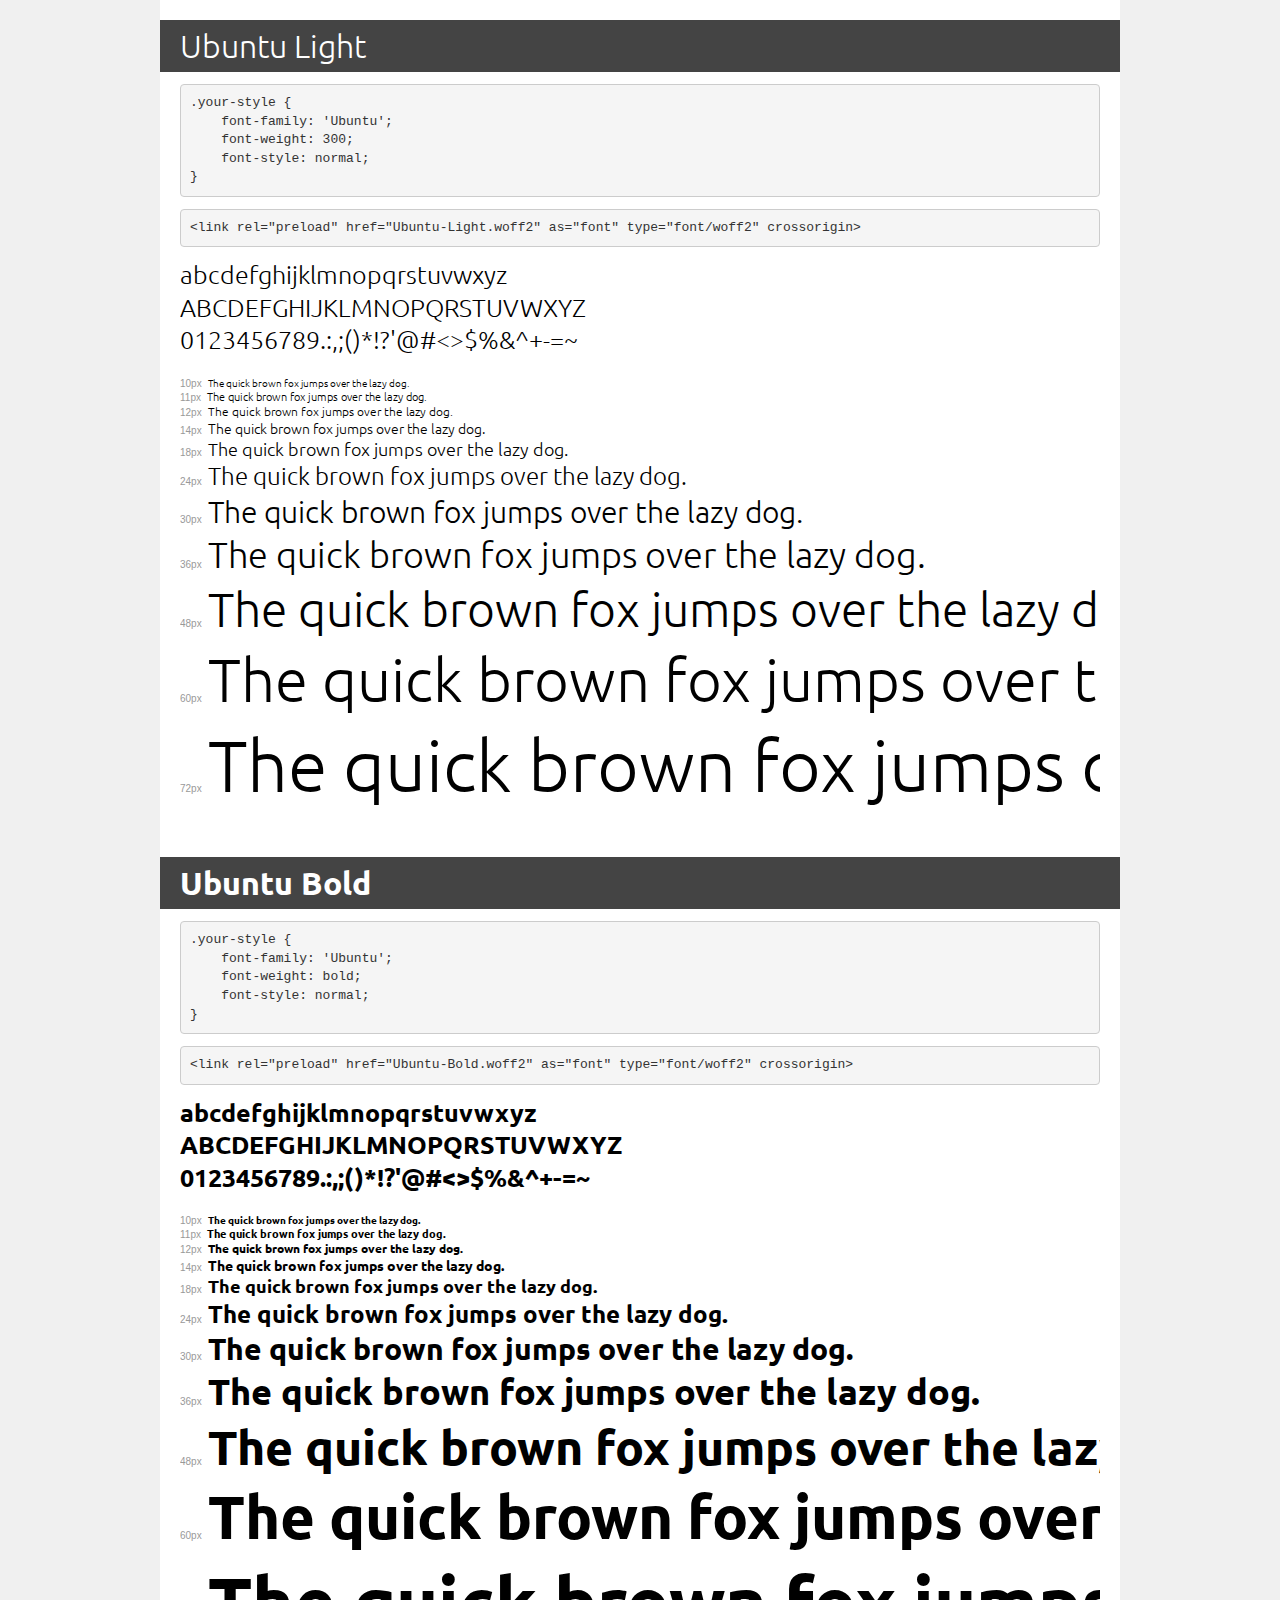
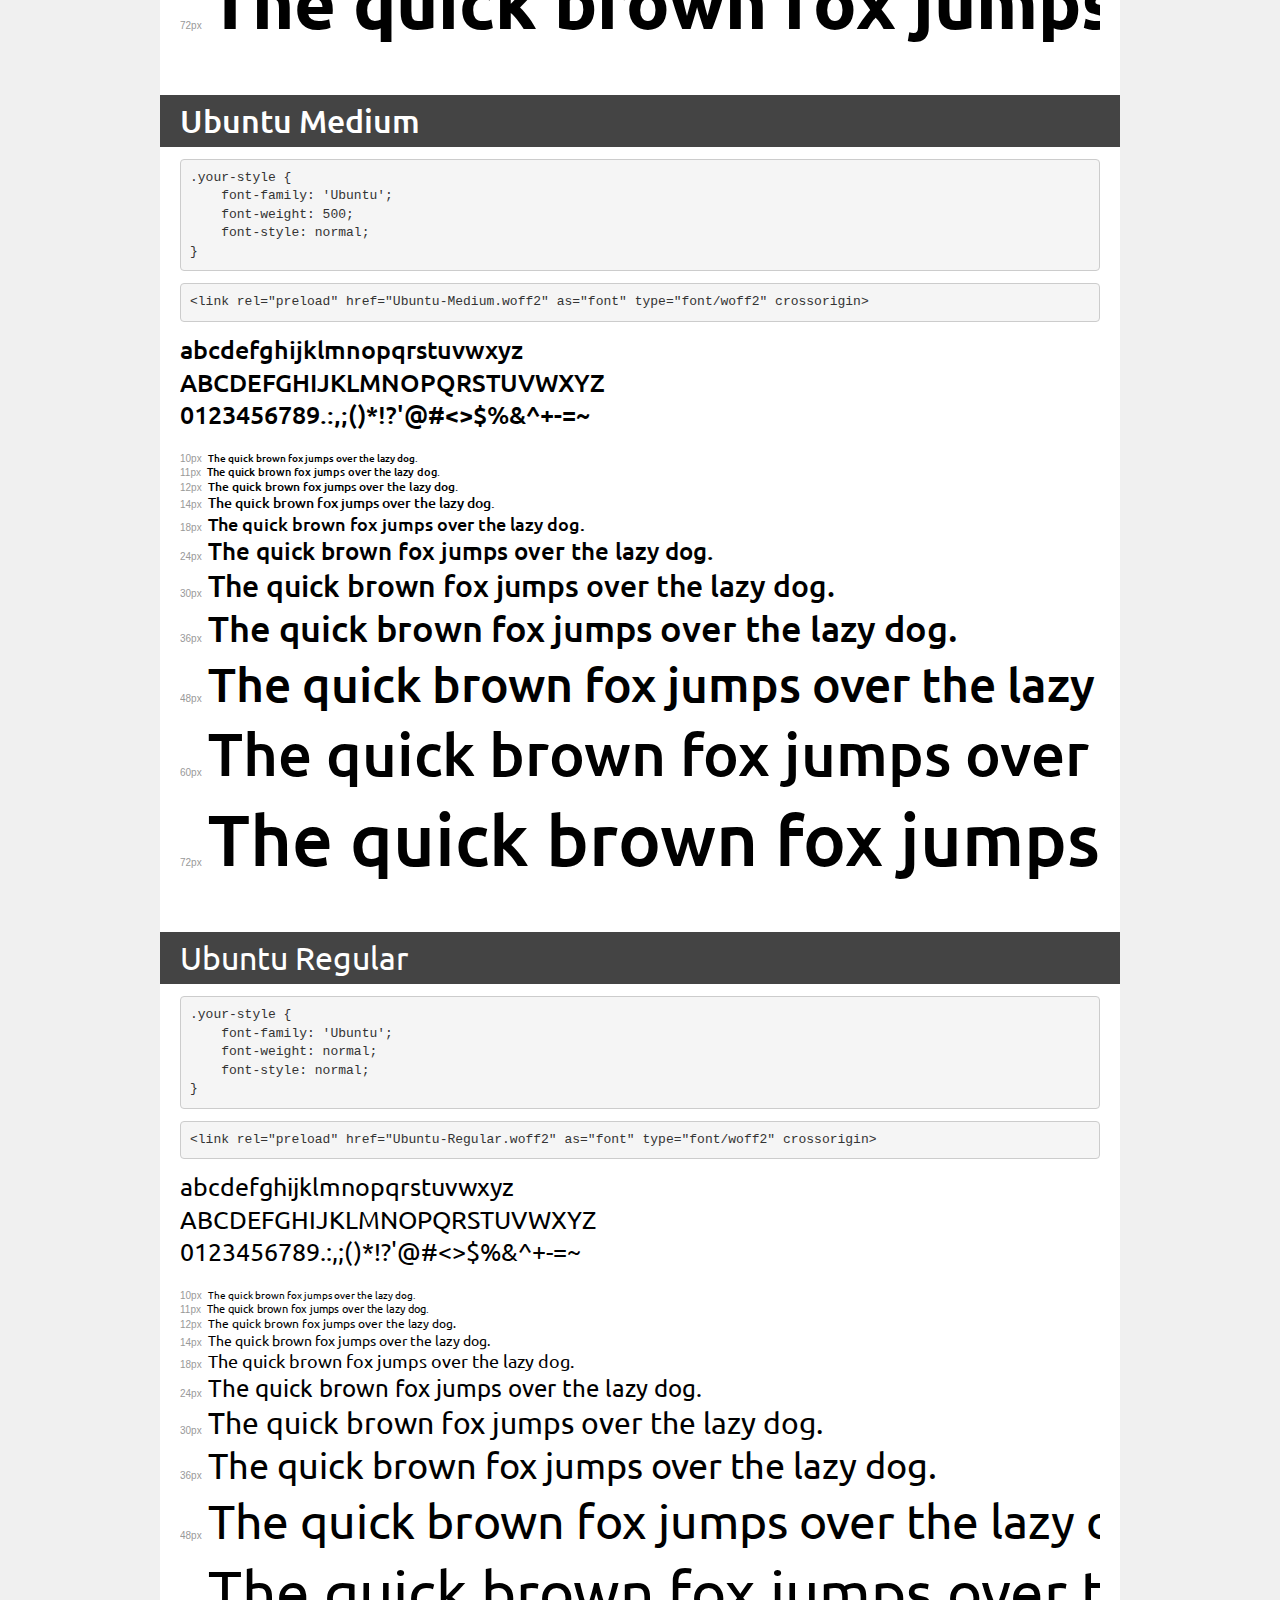
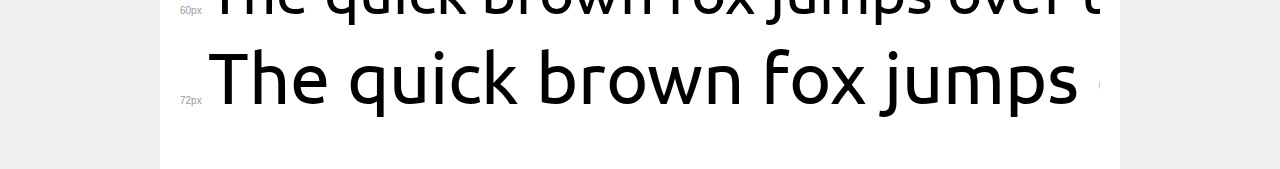
<file: assets/fonts/demo.html>
<!DOCTYPE html>
<html lang="en">
<head>
    <meta charset="utf-8">
    <meta http-equiv="X-UA-Compatible" content="IE=edge">
    <meta name="viewport" content="width=device-width, initial-scale=1">
    <meta name="robots" content="noindex, noarchive">
    <meta name="format-detection" content="telephone=no">
    <title>Transfonter demo</title>
    <link href="stylesheet.css" rel="stylesheet">
    <style>
        /*
        http://meyerweb.com/eric/tools/css/reset/
        v2.0 | 20110126
        License: none (public domain)
        */
        html, body, div, span, applet, object, iframe,
        h1, h2, h3, h4, h5, h6, p, blockquote, pre,
        a, abbr, acronym, address, big, cite, code,
        del, dfn, em, img, ins, kbd, q, s, samp,
        small, strike, strong, sub, sup, tt, var,
        b, u, i, center,
        dl, dt, dd, ol, ul, li,
        fieldset, form, label, legend,
        table, caption, tbody, tfoot, thead, tr, th, td,
        article, aside, canvas, details, embed,
        figure, figcaption, footer, header, hgroup,
        menu, nav, output, ruby, section, summary,
        time, mark, audio, video {
            margin: 0;
            padding: 0;
            border: 0;
            font-size: 100%;
            font: inherit;
            vertical-align: baseline;
        }
        /* HTML5 display-role reset for older browsers */
        article, aside, details, figcaption, figure,
        footer, header, hgroup, menu, nav, section {
            display: block;
        }
        body {
            line-height: 1;
        }
        ol, ul {
            list-style: none;
        }
        blockquote, q {
            quotes: none;
        }
        blockquote:before, blockquote:after,
        q:before, q:after {
            content: '';
            content: none;
        }
        table {
            border-collapse: collapse;
            border-spacing: 0;
        }
        /* demo styles */
        body {
            background: #f0f0f0;
            color: #000;
        }
        .page {
            background: #fff;
            width: 920px;
            margin: 0 auto;
            padding: 20px 20px 0 20px;
            overflow: hidden;
        }
        .font-container {
            overflow-x: auto;
            overflow-y: hidden;
            margin-bottom: 40px;
            line-height: 1.3;
            white-space: nowrap;
            padding-bottom: 5px;
        }
        h1 {
            position: relative;
            background: #444;
            font-size: 32px;
            color: #fff;
            padding: 10px 20px;
            margin: 0 -20px 12px -20px;
        }
        .letters {
            font-size: 25px;
            margin-bottom: 20px;
        }
        .s10:before {
            content: '10px';
        }
        .s11:before {
            content: '11px';
        }
        .s12:before {
            content: '12px';
        }
        .s14:before {
            content: '14px';
        }
        .s18:before {
            content: '18px';
        }
        .s24:before {
            content: '24px';
        }
        .s30:before {
            content: '30px';
        }
        .s36:before {
            content: '36px';
        }
        .s48:before {
            content: '48px';
        }
        .s60:before {
            content: '60px';
        }
        .s72:before {
            content: '72px';
        }
        .s10:before, .s11:before, .s12:before, .s14:before,
        .s18:before, .s24:before, .s30:before, .s36:before,
        .s48:before, .s60:before, .s72:before {
            font-family: Arial, sans-serif;
            font-size: 10px;
            font-weight: normal;
            font-style: normal;
            color: #999;
            padding-right: 6px;
        }
        pre {
            display: block;
            padding: 9px;
            margin: 0 0 12px;
            font-family: Monaco, Menlo, Consolas, "Courier New", monospace;
            font-size: 13px;
            line-height: 1.428571429;
            color: #333;
            font-weight: normal;
            font-style: normal;
            background-color: #f5f5f5;
            border: 1px solid #ccc;
            overflow-x: auto;
            border-radius: 4px;
        }
        /* responsive */
        @media (max-width: 959px) {
            .page {
                width: auto;
                margin: 0;
            }
        }
    </style>
</head>
<body>
<div class="page">
    <div class="demo">
        <h1 style="font-family: 'Ubuntu'; font-weight: 300; font-style: normal;">Ubuntu Light</h1>
        <pre title="Usage">.your-style {
    font-family: 'Ubuntu';
    font-weight: 300;
    font-style: normal;
}</pre>
        <pre title="Preload (optional)">
&lt;link rel=&quot;preload&quot; href=&quot;Ubuntu-Light.woff2&quot; as=&quot;font&quot; type=&quot;font/woff2&quot; crossorigin&gt;</pre>
        <div class="font-container" style="font-family: 'Ubuntu'; font-weight: 300; font-style: normal;">
            <p class="letters">
                abcdefghijklmnopqrstuvwxyz<br>
ABCDEFGHIJKLMNOPQRSTUVWXYZ<br>
                0123456789.:,;()*!?'@#&lt;&gt;$%&^+-=~
            </p>
            <p class="s10" style="font-size: 10px;">The quick brown fox jumps over the lazy dog.</p>
            <p class="s11" style="font-size: 11px;">The quick brown fox jumps over the lazy dog.</p>
            <p class="s12" style="font-size: 12px;">The quick brown fox jumps over the lazy dog.</p>
            <p class="s14" style="font-size: 14px;">The quick brown fox jumps over the lazy dog.</p>
            <p class="s18" style="font-size: 18px;">The quick brown fox jumps over the lazy dog.</p>
            <p class="s24" style="font-size: 24px;">The quick brown fox jumps over the lazy dog.</p>
            <p class="s30" style="font-size: 30px;">The quick brown fox jumps over the lazy dog.</p>
            <p class="s36" style="font-size: 36px;">The quick brown fox jumps over the lazy dog.</p>
            <p class="s48" style="font-size: 48px;">The quick brown fox jumps over the lazy dog.</p>
            <p class="s60" style="font-size: 60px;">The quick brown fox jumps over the lazy dog.</p>
            <p class="s72" style="font-size: 72px;">The quick brown fox jumps over the lazy dog.</p>
        </div>
    </div>

    <div class="demo">
        <h1 style="font-family: 'Ubuntu'; font-weight: bold; font-style: normal;">Ubuntu Bold</h1>
        <pre title="Usage">.your-style {
    font-family: 'Ubuntu';
    font-weight: bold;
    font-style: normal;
}</pre>
        <pre title="Preload (optional)">
&lt;link rel=&quot;preload&quot; href=&quot;Ubuntu-Bold.woff2&quot; as=&quot;font&quot; type=&quot;font/woff2&quot; crossorigin&gt;</pre>
        <div class="font-container" style="font-family: 'Ubuntu'; font-weight: bold; font-style: normal;">
            <p class="letters">
                abcdefghijklmnopqrstuvwxyz<br>
ABCDEFGHIJKLMNOPQRSTUVWXYZ<br>
                0123456789.:,;()*!?'@#&lt;&gt;$%&^+-=~
            </p>
            <p class="s10" style="font-size: 10px;">The quick brown fox jumps over the lazy dog.</p>
            <p class="s11" style="font-size: 11px;">The quick brown fox jumps over the lazy dog.</p>
            <p class="s12" style="font-size: 12px;">The quick brown fox jumps over the lazy dog.</p>
            <p class="s14" style="font-size: 14px;">The quick brown fox jumps over the lazy dog.</p>
            <p class="s18" style="font-size: 18px;">The quick brown fox jumps over the lazy dog.</p>
            <p class="s24" style="font-size: 24px;">The quick brown fox jumps over the lazy dog.</p>
            <p class="s30" style="font-size: 30px;">The quick brown fox jumps over the lazy dog.</p>
            <p class="s36" style="font-size: 36px;">The quick brown fox jumps over the lazy dog.</p>
            <p class="s48" style="font-size: 48px;">The quick brown fox jumps over the lazy dog.</p>
            <p class="s60" style="font-size: 60px;">The quick brown fox jumps over the lazy dog.</p>
            <p class="s72" style="font-size: 72px;">The quick brown fox jumps over the lazy dog.</p>
        </div>
    </div>

    <div class="demo">
        <h1 style="font-family: 'Ubuntu'; font-weight: 500; font-style: normal;">Ubuntu Medium</h1>
        <pre title="Usage">.your-style {
    font-family: 'Ubuntu';
    font-weight: 500;
    font-style: normal;
}</pre>
        <pre title="Preload (optional)">
&lt;link rel=&quot;preload&quot; href=&quot;Ubuntu-Medium.woff2&quot; as=&quot;font&quot; type=&quot;font/woff2&quot; crossorigin&gt;</pre>
        <div class="font-container" style="font-family: 'Ubuntu'; font-weight: 500; font-style: normal;">
            <p class="letters">
                abcdefghijklmnopqrstuvwxyz<br>
ABCDEFGHIJKLMNOPQRSTUVWXYZ<br>
                0123456789.:,;()*!?'@#&lt;&gt;$%&^+-=~
            </p>
            <p class="s10" style="font-size: 10px;">The quick brown fox jumps over the lazy dog.</p>
            <p class="s11" style="font-size: 11px;">The quick brown fox jumps over the lazy dog.</p>
            <p class="s12" style="font-size: 12px;">The quick brown fox jumps over the lazy dog.</p>
            <p class="s14" style="font-size: 14px;">The quick brown fox jumps over the lazy dog.</p>
            <p class="s18" style="font-size: 18px;">The quick brown fox jumps over the lazy dog.</p>
            <p class="s24" style="font-size: 24px;">The quick brown fox jumps over the lazy dog.</p>
            <p class="s30" style="font-size: 30px;">The quick brown fox jumps over the lazy dog.</p>
            <p class="s36" style="font-size: 36px;">The quick brown fox jumps over the lazy dog.</p>
            <p class="s48" style="font-size: 48px;">The quick brown fox jumps over the lazy dog.</p>
            <p class="s60" style="font-size: 60px;">The quick brown fox jumps over the lazy dog.</p>
            <p class="s72" style="font-size: 72px;">The quick brown fox jumps over the lazy dog.</p>
        </div>
    </div>

    <div class="demo">
        <h1 style="font-family: 'Ubuntu'; font-weight: normal; font-style: normal;">Ubuntu Regular</h1>
        <pre title="Usage">.your-style {
    font-family: 'Ubuntu';
    font-weight: normal;
    font-style: normal;
}</pre>
        <pre title="Preload (optional)">
&lt;link rel=&quot;preload&quot; href=&quot;Ubuntu-Regular.woff2&quot; as=&quot;font&quot; type=&quot;font/woff2&quot; crossorigin&gt;</pre>
        <div class="font-container" style="font-family: 'Ubuntu'; font-weight: normal; font-style: normal;">
            <p class="letters">
                abcdefghijklmnopqrstuvwxyz<br>
ABCDEFGHIJKLMNOPQRSTUVWXYZ<br>
                0123456789.:,;()*!?'@#&lt;&gt;$%&^+-=~
            </p>
            <p class="s10" style="font-size: 10px;">The quick brown fox jumps over the lazy dog.</p>
            <p class="s11" style="font-size: 11px;">The quick brown fox jumps over the lazy dog.</p>
            <p class="s12" style="font-size: 12px;">The quick brown fox jumps over the lazy dog.</p>
            <p class="s14" style="font-size: 14px;">The quick brown fox jumps over the lazy dog.</p>
            <p class="s18" style="font-size: 18px;">The quick brown fox jumps over the lazy dog.</p>
            <p class="s24" style="font-size: 24px;">The quick brown fox jumps over the lazy dog.</p>
            <p class="s30" style="font-size: 30px;">The quick brown fox jumps over the lazy dog.</p>
            <p class="s36" style="font-size: 36px;">The quick brown fox jumps over the lazy dog.</p>
            <p class="s48" style="font-size: 48px;">The quick brown fox jumps over the lazy dog.</p>
            <p class="s60" style="font-size: 60px;">The quick brown fox jumps over the lazy dog.</p>
            <p class="s72" style="font-size: 72px;">The quick brown fox jumps over the lazy dog.</p>
        </div>
    </div>

</div>
</body>
</html>
</file>
<file: assets/fonts/stylesheet.css>
@font-face {
    font-family: 'Ubuntu';
    src: url('Ubuntu-Light.eot');
    src: url('Ubuntu-Light.eot?#iefix') format('embedded-opentype'),
        url('Ubuntu-Light.woff2') format('woff2'),
        url('Ubuntu-Light.woff') format('woff'),
        url('Ubuntu-Light.ttf') format('truetype'),
        url('Ubuntu-Light.svg#Ubuntu-Light') format('svg');
    font-weight: 300;
    font-style: normal;
    font-display: swap;
}

@font-face {
    font-family: 'Ubuntu';
    src: url('Ubuntu-Bold.eot');
    src: url('Ubuntu-Bold.eot?#iefix') format('embedded-opentype'),
        url('Ubuntu-Bold.woff2') format('woff2'),
        url('Ubuntu-Bold.woff') format('woff'),
        url('Ubuntu-Bold.ttf') format('truetype'),
        url('Ubuntu-Bold.svg#Ubuntu-Bold') format('svg');
    font-weight: bold;
    font-style: normal;
    font-display: swap;
}

@font-face {
    font-family: 'Ubuntu';
    src: url('Ubuntu-Medium.eot');
    src: url('Ubuntu-Medium.eot?#iefix') format('embedded-opentype'),
        url('Ubuntu-Medium.woff2') format('woff2'),
        url('Ubuntu-Medium.woff') format('woff'),
        url('Ubuntu-Medium.ttf') format('truetype'),
        url('Ubuntu-Medium.svg#Ubuntu-Medium') format('svg');
    font-weight: 500;
    font-style: normal;
    font-display: swap;
}

@font-face {
    font-family: 'Ubuntu';
    src: url('Ubuntu-Regular.eot');
    src: url('Ubuntu-Regular.eot?#iefix') format('embedded-opentype'),
        url('Ubuntu-Regular.woff2') format('woff2'),
        url('Ubuntu-Regular.woff') format('woff'),
        url('Ubuntu-Regular.ttf') format('truetype'),
        url('Ubuntu-Regular.svg#Ubuntu-Regular') format('svg');
    font-weight: normal;
    font-style: normal;
    font-display: swap;
}
</file>
